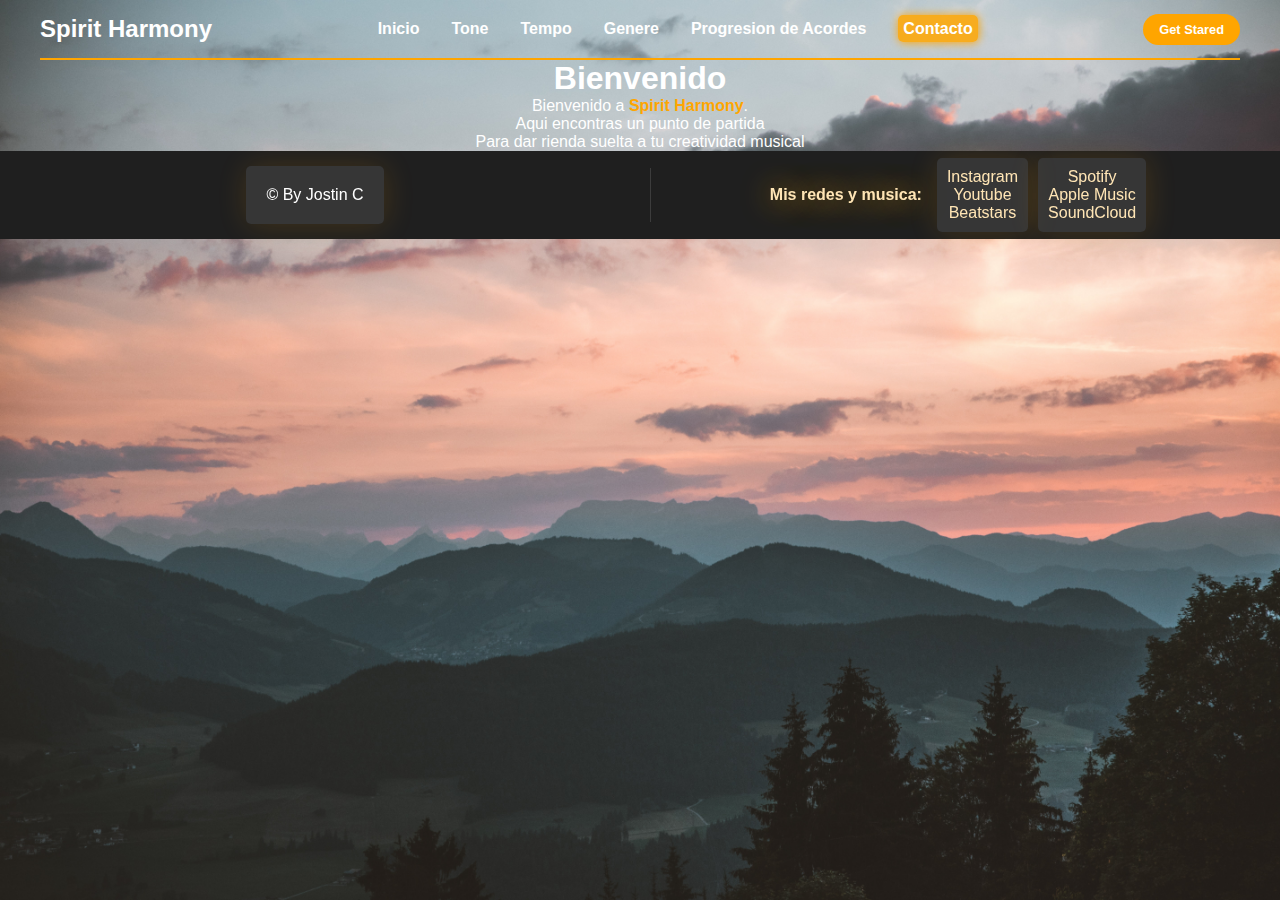
<file: Html/contato.html>
<!DOCTYPE html>
<html lang="en">

<head>
    <meta charset="UTF-8" />
    <meta http-equiv="X-UA-Compatible" content="IE=edge" />
    <meta name="viewport" content="width=device-width, initial-scale=1.0" />
    <title>Spirit Harmony</title>
    <!-- Font awesome -->
    <link rel="stylesheet" href="https://cdnjs.cloudflare.com/ajax/libs/font-awesome/6.4.0/css/all.min.css" integrity="sha512-iecdLmaskl7CVkqkXNQ/ZH/XLlvWZOJyj7Yy7tcenmpD1ypASozpmT/E0iPtmFIB46ZmdtAc9eNBvH0H/ZpiBw==" crossorigin="anonymous" referrerpolicy="no-referrer"
    />
    <link rel="stylesheet" href="/Css/Main.css" />
    <link rel="stylesheet" href="/Css/contacto.css">
    <link rel="shortcut icon" href="/Images/Spirit Harmoby logo.png" type="image/x-icon">
</head>

<body>
    <header>
        <nav class="navbar">
            <div class="logo"><a href="/index.html">Spirit Harmony</a></div>
            <ul class="links">
                <li><a href="/index.html">Inicio</a></li>
                <li><a href="tone.html">Tone</a></li>
                <li><a href="tempo.html">Tempo</a></li>
                <li><a href="genero.html">Genere</a></li>
                <li><a href="progrecion.html">Progresion de Acordes</a></li>
                <li><a href="contato.html"  page="one">Contacto</a></li>
            </ul>
            <a href="#" class="action_btn">Get Stared</a>
            <div class="toggle_btn">
                <i class="fa-solid fa-bars"></i>
            </div>
        </nav>
        <div class="dropdown_menu ">
            <li><a href="/index.html" page="one">Inicio</a></li>
            <li><a href="tone.html">Tone</a></li>
            <li><a href="tempo.html">Tempo</a></li>
            <li><a href="genero.html">Genere</a></li>
            <li><a href="progrecion.html">Progresion de Acordes</a></li>
            <li><a href="contato.html">Contacto</a></li>
            <li><a href="#" class="action_btn">Get Stared</a></li>
        </div>
    </header>
    <main>
        <section id="sec-one">
            <h1>Bienvenido</h1>
            <p>Bienvenido a
                <x>Spirit Harmony</x>. <br>Aqui encontras un punto de partida<br> Para dar rienda suelta a tu creatividad musical </p>
        </section>
        <footer>
        <div class="fo-who-page">
            <p></p>
            <p>&copy; By Jostin C</p>
        </div>
        <div class="fo-links">
            <h4>Mis redes y musica:</h4>
            <ul>
                <li><a href="#">Instagram</a></li>
                <li><a href="#">Youtube</a></li>
                <li><a href="#">Beatstars</a></li>
                
            </ul>
            <ul class="fo-links__">
                <li><a href="#">Spotify</a></li>
                <li><a href="#">Apple Music</a></li>
                <li><a href="#">SoundCloud</a></li>
            </ul>
        </div>
        </footer>
    </main>
    
    <script src="/Js/Main.js"></script>
</body>

</html>
</file>
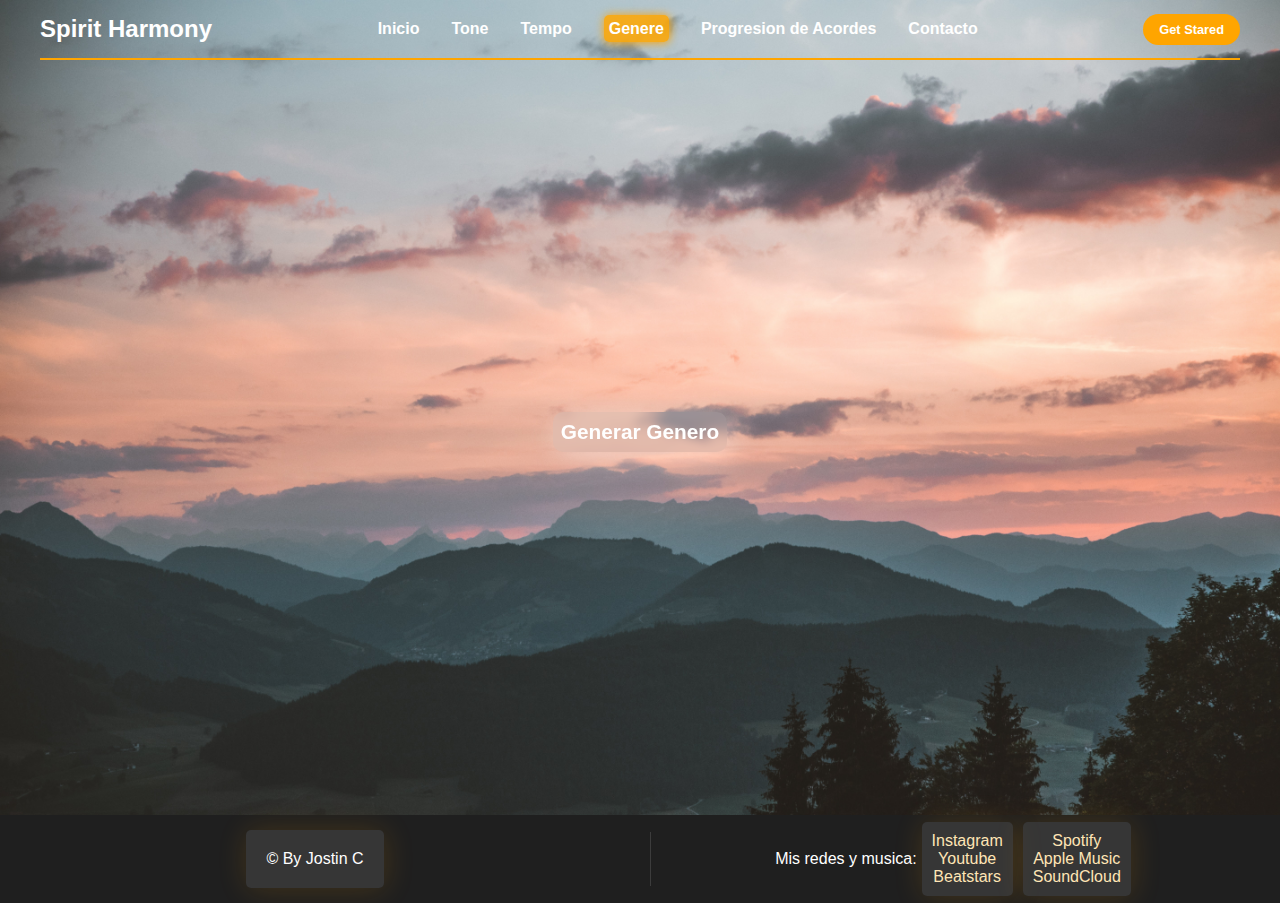
<file: Html/genero.html>
<!DOCTYPE html>
<html lang="en">

<head>
    <meta charset="UTF-8" />
    <meta http-equiv="X-UA-Compatible" content="IE=edge" />
    <meta name="viewport" content="width=device-width, initial-scale=1.0" />
    <title>Spirit Harmony</title>
    <!-- Font awesome -->
    <link rel="stylesheet" href="https://cdnjs.cloudflare.com/ajax/libs/font-awesome/6.4.0/css/all.min.css" integrity="sha512-iecdLmaskl7CVkqkXNQ/ZH/XLlvWZOJyj7Yy7tcenmpD1ypASozpmT/E0iPtmFIB46ZmdtAc9eNBvH0H/ZpiBw==" crossorigin="anonymous" referrerpolicy="no-referrer"
    />
    <link rel="stylesheet" href="/Css/Main.css" />
    <link rel="stylesheet" href="/Css/genero.css">
    <link rel="shortcut icon" href="/Images/Spirit Harmoby logo.png" type="image/x-icon">
</head>

<body>
    <header>
        <nav class="navbar">
            <div class="logo"><a href="/index.html">Spirit Harmony</a></div>
            <ul class="links">
                <li><a href="/index.html">Inicio</a></li>
                <li><a href="tone.html">Tone</a></li>
                <li><a href="tempo.html">Tempo</a></li>
                <li><a href="genero.html">Genere</a></li>
                <li><a href="progrecion.html">Progresion de Acordes</a></li>
                <li><a href="contato.html">Contacto</a></li>
            </ul>
            <a href="#" class="action_btn">Get Stared</a>
            <div class="toggle_btn">
                <i class="fa-solid fa-bars"></i>
            </div>
        </nav>
        <div class="dropdown_menu ">
            <li><a href="/index.html">Inicio</a></li>
            <li><a href="tone.html">Tone</a></li>
            <li><a href="tempo.html">Tempo</a></li>
            <li><a href="genero.html">Genere</a></li>
            <li><a href="progrecion.html">Progresion de Acordes</a></li>
            <li><a href="contato.html">Contacto</a></li>
            <li><a href="#" class="action_btn">Get Stared</a></li>
        </div>
    </header>
    <main>
        <section id="sec-one">
        <a href="#" onclick="genRandom()" id="boton" class="genGenero">Generar Genero</a>
        <p id="texto-respuesta"></p>
        </section>
        <footer>
            <div class="fo-who-page">
                <p></p>
                <p>&copy; By Jostin C</p>
            </div>
            <div class="fo-links">
                Mis redes y musica:
                <ul>
                    <li><a href="#">Instagram</a></li>
                    <li><a href="#">Youtube</a></li>
                    <li><a href="#">Beatstars</a></li>
                    
                </ul>
                <ul class="fo-links__">
                    <li><a href="#">Spotify</a></li>
                    <li><a href="#">Apple Music</a></li>
                    <li><a href="#">SoundCloud</a></li>
                </ul>
            </div>
            </footer>
    </main>
    <script src="/Js/Main.js"></script>
    <script src="/Js/Genero.js"></script>
</body>

</html>
</file>
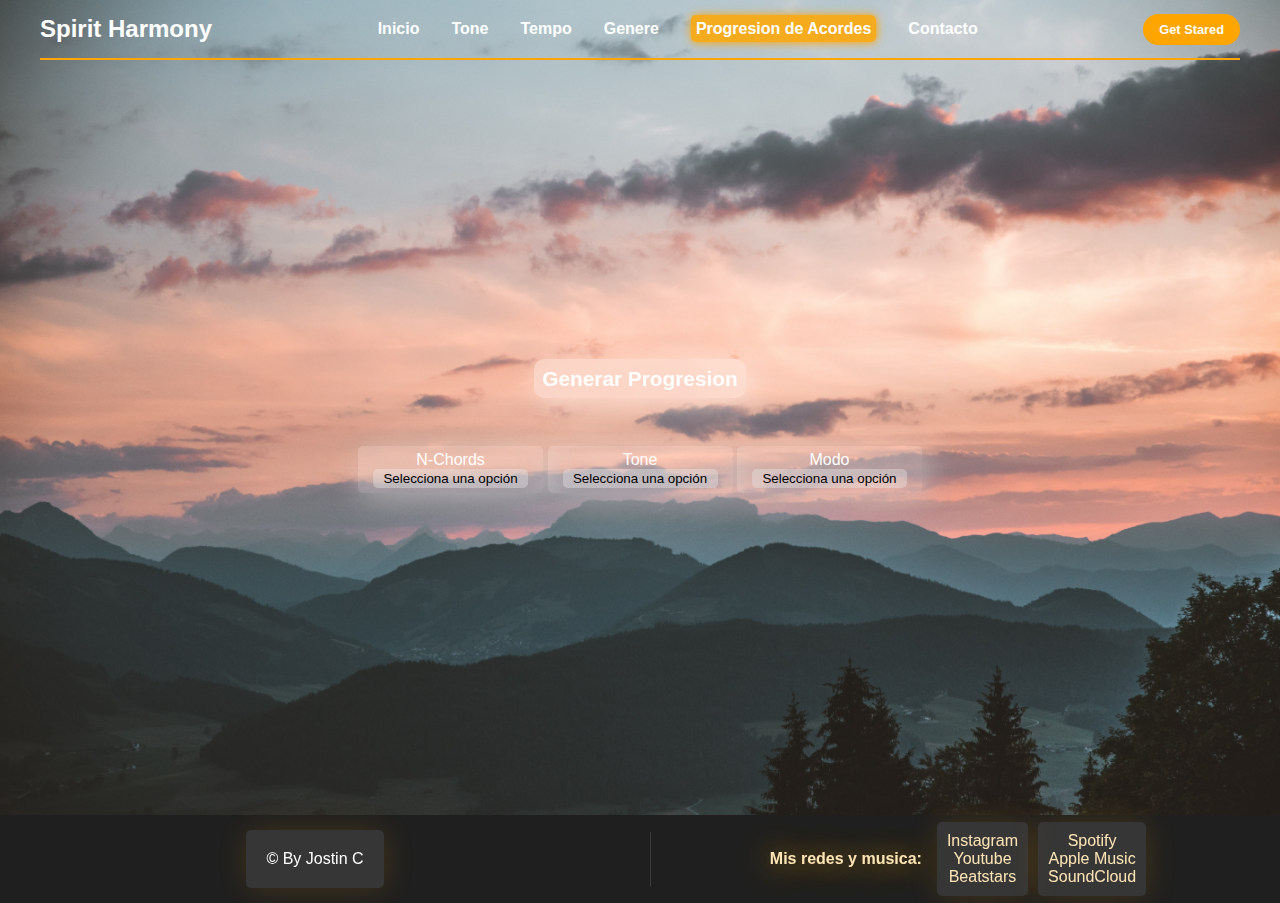
<file: Html/progrecion.html>
<!DOCTYPE html>
<html lang="en">

<head>
    <meta charset="UTF-8" />
    <meta http-equiv="X-UA-Compatible" content="IE=edge" />
    <meta name="viewport" content="width=device-width, initial-scale=1.0" />
    <title>Spirit Harmony</title>
    <!-- Font awesome -->
    <link rel="stylesheet" href="https://cdnjs.cloudflare.com/ajax/libs/font-awesome/6.4.0/css/all.min.css"
        integrity="sha512-iecdLmaskl7CVkqkXNQ/ZH/XLlvWZOJyj7Yy7tcenmpD1ypASozpmT/E0iPtmFIB46ZmdtAc9eNBvH0H/ZpiBw=="
        crossorigin="anonymous" referrerpolicy="no-referrer" />
    <link rel="stylesheet" href="/Css/Main.css" />
    <link rel="stylesheet" href="/Css/progresion.css">
    <link rel="shortcut icon" href="/Images/Spirit Harmoby logo.png" type="image/x-icon">
</head>

<body>
    <header>
        <nav class="navbar">
            <div class="logo"><a href="/index.html">Spirit Harmony</a></div>
            <ul class="links">
                <li><a href="/index.html">Inicio</a></li>
                <li><a href="tone.html">Tone</a></li>
                <li><a href="tempo.html">Tempo</a></li>
                <li><a href="genero.html">Genere</a></li>
                <li><a href="progrecion.html">Progresion de Acordes</a></li>
                <li><a href="contato.html">Contacto</a></li>
            </ul>
            <a href="#" class="action_btn">Get Stared</a>
            <div class="toggle_btn">
                <i class="fa-solid fa-bars"></i>
            </div>
        </nav>
        <div class="dropdown_menu ">
            <li><a href="/index.html">Inicio</a></li>
            <li><a href="tone.html">Tone</a></li>
            <li><a href="tempo.html">Tempo</a></li>
            <li><a href="genero.html">Genere</a></li>
            <li><a href="progrecion.html">Progresion de Acordes</a></li>
            <li><a href="contato.html">Contacto</a></li>
            <li><a href="#" class="action_btn">Get Stared</a></li>
        </div>
    </header>
    <main>
        <section id="sec-one">
            <div class="one-div">
                <a href="#" onclick="progRandom()" id="boton" class="genProgre">Generar Progresion</a>
                <p id="texto-respuesta"></p>
            </div>
            <div class="in">
                <div class="in-sub1">
                    <label for="">N-Chords</label>
                    <select id="miSelect">
                        <option value="0">Selecciona una opción</option>
                        <option value="1">1</option>
                        <option value="2">2</option>
                        <option value="3">3</option>
                        <option value="4">4</option>
                        <option value="5">5</option>
                        <option value="6">6</option>
                        <option value="7">7</option>
                        <option value="8">8</option>
                        <option value="9">9</option>
                        <option value="10">10</option>
                    </select>
                </div>
                <div class="in-sub2">
                    <label for="a">Tone</label>
                    <select name="is" id="miSelect2">
                        <option value="0">Selecciona una opción</option>
                        <option value="1">C</option>
                        <option value="2">C#</option>
                        <option value="3">D</option>
                        <option value="4">Eb</option>
                        <option value="5">E</option>
                        <option value="6">F</option>
                        <option value="7">F#</option>
                        <option value="8">G</option>
                        <option value="9">G#</option>
                        <option value="10">A</option>
                        <option value="11">Bb</option>
                        <option value="12">B</option>
                    </select>
                </div>
                <div class="in-sub3">
                    <label for="a">Modo</label>
                    <select name="is" id="miSelect3">
                        <option value="0">Selecciona una opción</option>
                        <option value="1">Major</option>
                        <option value="2">Minor</option>
                        <option value="3">Pentatonic</option>
                        <option value="4">Pentatonic Minor</option>
                        <option value="5">Blues</option>
                    </select>
                </div>
            </div>
        </section>
        <footer>
            <div class="fo-who-page">
                <p></p>
                <p>&copy; By Jostin C</p>
            </div>
            <div class="fo-links">
                <h4>Mis redes y musica:</h4>
                <ul>
                    <li><a href="#">Instagram</a></li>
                    <li><a href="#">Youtube</a></li>
                    <li><a href="#">Beatstars</a></li>
                    
                </ul>
                <ul class="fo-links__">
                    <li><a href="#">Spotify</a></li>
                    <li><a href="#">Apple Music</a></li>
                    <li><a href="#">SoundCloud</a></li>
                </ul>
            </div>
        </footer>
    </main>
    <script src="/Js/Main.js"></script>
    <script src="/Js/Progresion.js"></script>
</body>

</html>
</file>
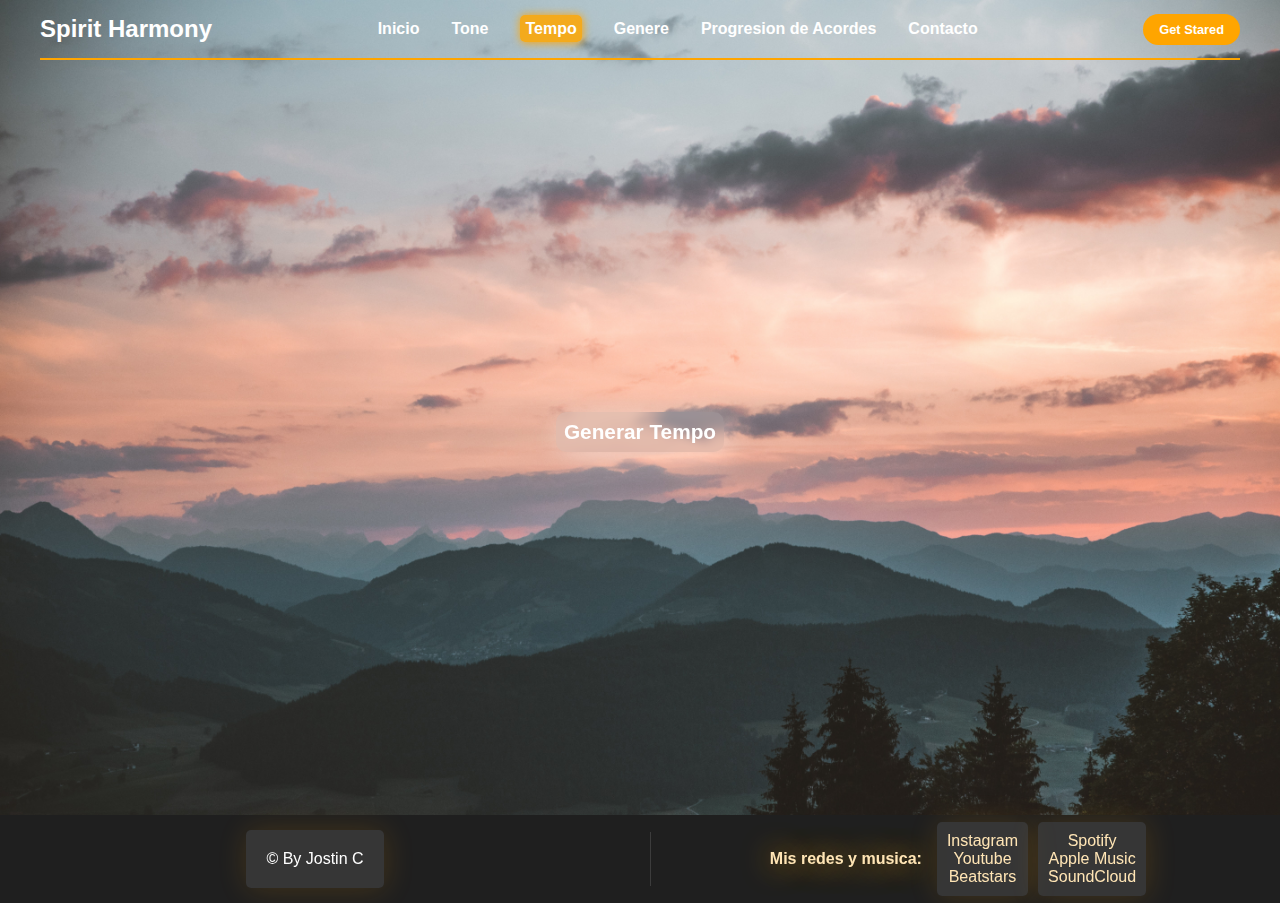
<file: Html/tempo.html>
<!DOCTYPE html>
<html lang="en">

<head>
    <meta charset="UTF-8" />
    <meta http-equiv="X-UA-Compatible" content="IE=edge" />
    <meta name="viewport" content="width=device-width, initial-scale=1.0" />
    <title>Spirit Harmony</title>
    <!-- Font awesome -->
    <link rel="stylesheet" href="https://cdnjs.cloudflare.com/ajax/libs/font-awesome/6.4.0/css/all.min.css" integrity="sha512-iecdLmaskl7CVkqkXNQ/ZH/XLlvWZOJyj7Yy7tcenmpD1ypASozpmT/E0iPtmFIB46ZmdtAc9eNBvH0H/ZpiBw==" crossorigin="anonymous" referrerpolicy="no-referrer"
    />
    <link rel="stylesheet" href="/Css/Main.css" />
    <link rel="stylesheet" href="/Css/tempo.css">
    <link rel="shortcut icon" href="/Images/Spirit Harmoby logo.png" type="image/x-icon">
</head>

<body>
    <header>
        <nav class="navbar">
            <div class="logo"><a href="/index.html">Spirit Harmony</a></div>
            <ul class="links">
                <li><a href="/index.html">Inicio</a></li>
                <li><a href="tone.html">Tone</a></li>
                <li><a href="tempo.html">Tempo</a></li>
                <li><a href="genero.html">Genere</a></li>
                <li><a href="progrecion.html">Progresion de Acordes</a></li>
                <li><a href="contato.html">Contacto</a></li>
            </ul>
            <a href="#" class="action_btn">Get Stared</a>
            <div class="toggle_btn">
                <i class="fa-solid fa-bars"></i>
            </div>
        </nav>
        <div class="dropdown_menu ">
            <li><a href="/index.html">Inicio</a></li>
            <li><a href="tone.html">Tone</a></li>
            <li><a href="tempo.html">Tempo</a></li>
            <li><a href="genero.html">Genere</a></li>
            <li><a href="progrecion.html">Progresion de Acordes</a></li>
            <li><a href="contato.html">Contacto</a></li>
            <li><a href="#" class="action_btn">Get Stared</a></li>
        </div>
    </header>
    <main>
        <section id="sec-one">
        <a href="#" onclick="tempRandom()" id="boton" class="genTempo">Generar Tempo</a>
        <p id="texto-respuesta"></p>
        </section>
        <footer>
            <div class="fo-who-page">
                <p></p>
                <p>&copy; By Jostin C</p>
            </div>
            <div class="fo-links">
                <h4>Mis redes y musica:</h4>
                <ul>
                    <li><a href="#">Instagram</a></li>
                    <li><a href="#">Youtube</a></li>
                    <li><a href="#">Beatstars</a></li>
                    
                </ul>
                <ul class="fo-links__">
                    <li><a href="#">Spotify</a></li>
                    <li><a href="#">Apple Music</a></li>
                    <li><a href="#">SoundCloud</a></li>
                </ul>
            </div>
        </footer>
    </main>
    <script src="/Js/Main.js"></script>
    <script src="/Js/Tempo.js"></script>
</body>

</html>
</file>
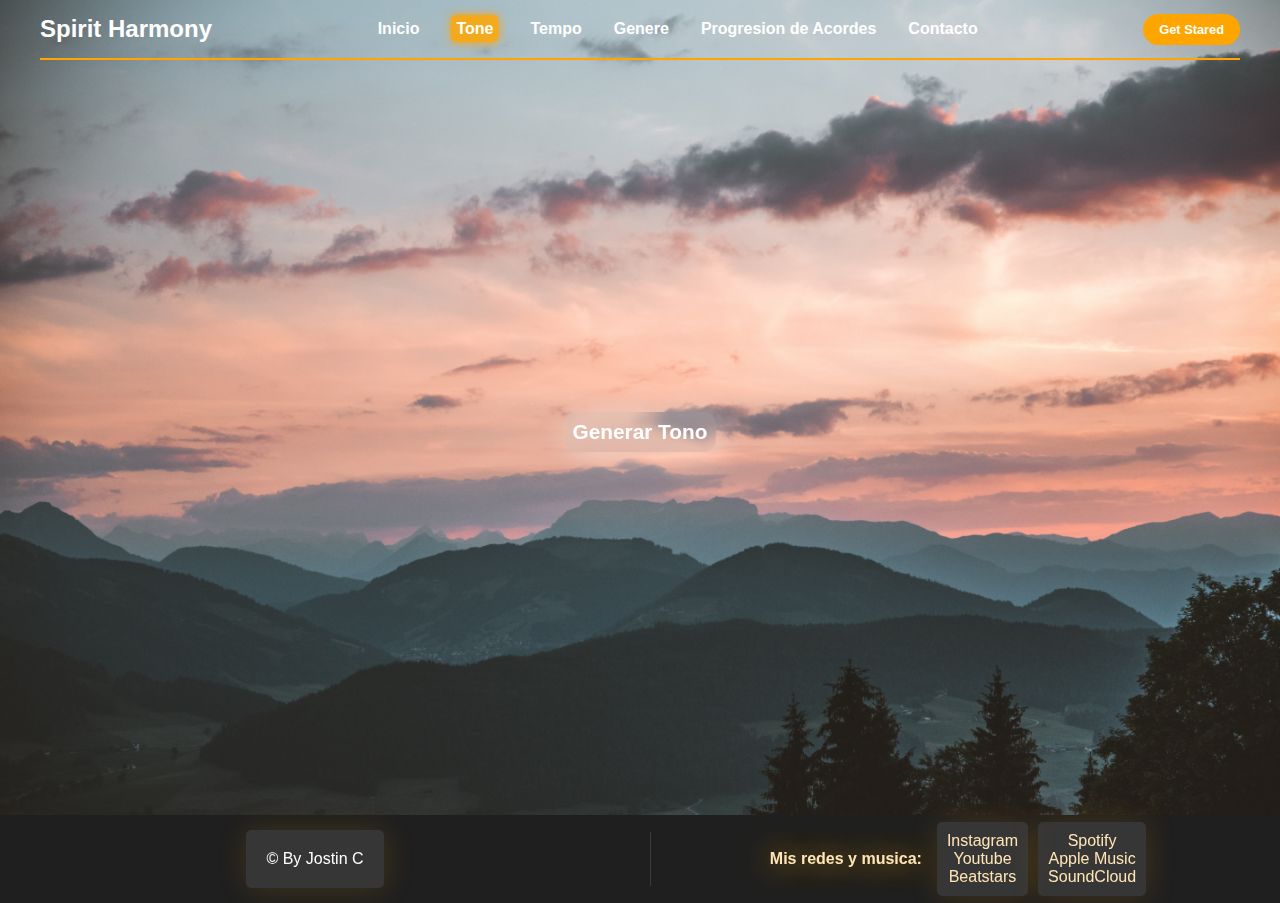
<file: Html/tone.html>
<!DOCTYPE html>
<html lang="en">

<head>
    <meta charset="UTF-8" />
    <meta http-equiv="X-UA-Compatible" content="IE=edge" />
    <meta name="viewport" content="width=device-width, initial-scale=1.0" />
    <title>Spirit Harmony</title>
    <!-- Font awesome -->
    <link rel="stylesheet" href="https://cdnjs.cloudflare.com/ajax/libs/font-awesome/6.4.0/css/all.min.css" integrity="sha512-iecdLmaskl7CVkqkXNQ/ZH/XLlvWZOJyj7Yy7tcenmpD1ypASozpmT/E0iPtmFIB46ZmdtAc9eNBvH0H/ZpiBw==" crossorigin="anonymous" referrerpolicy="no-referrer"
    />
    <link rel="stylesheet" href="/Css/Main.css" />
    <link rel="stylesheet" href="/Css/tone.css">
    <link rel="shortcut icon" href="/Images/Spirit Harmoby logo.png" type="image/x-icon">
</head>

<body>
    <header>
        <nav class="navbar">
            <div class="logo"><a href="/index.html">Spirit Harmony</a></div>
            <ul class="links">
                <li><a href="/index.html">Inicio</a></li>
                <li><a href="tone.html">Tone</a></li>
                <li><a href="tempo.html">Tempo</a></li>
                <li><a href="genero.html">Genere</a></li>
                <li><a href="progrecion.html">Progresion de Acordes</a></li>
                <li><a href="contato.html">Contacto</a></li>
            </ul>
            <a href="#" class="action_btn">Get Stared</a>
            <div class="toggle_btn">
                <i class="fa-solid fa-bars"></i>
            </div>
        </nav>
        <div class="dropdown_menu ">
            <li><a href="/index.html">Inicio</a></li>
            <li><a href="tone.html">Tone</a></li>
            <li><a href="tempo.html">Tempo</a></li>
            <li><a href="genero.html">Genere</a></li>
            <li><a href="progrecion.html">Progresion de Acordes</a></li>
            <li><a href="contato.html">Contacto</a></li>
        </div>
    </header>
    <main>
        <section id="sec-one">
        <a href="#" onclick="tonoRandom()" id="boton" class="genTone">Generar Tono</a>
        <p id="texto-respuesta"></p>
        </section>
        <footer>
            <div class="fo-who-page">
                <p></p>
                <p>&copy; By Jostin C</p>
            </div>
            <div class="fo-links">
                <h4>Mis redes y musica:</h4>
                <ul>
                    <li><a href="#">Instagram</a></li>
                    <li><a href="#">Youtube</a></li>
                    <li><a href="#">Beatstars</a></li>
                    
                </ul>
                <ul class="fo-links__">
                    <li><a href="#">Spotify</a></li>
                    <li><a href="#">Apple Music</a></li>
                    <li><a href="#">SoundCloud</a></li>
                </ul>
            </div>
        </footer>
    </main>
    <script src="/Js/Main.js"></script>
    <script src="/Js/Tone.js"></script>
</body>

</html>
</file>
<file: Css/Main.css>
* {
    margin: 0;
    padding: 0;
    box-sizing: border-box;
    font-family: 'Open Sans', sans-serif, monospace;
}
html{
    height: 100%;
}

body {
    height: 100vh;
    background-color: #000;
    background-image: url('/Images/backround.jpg');
    background-size: cover;
    background-position: center;
    background-attachment: fixed;
}

li {
    list-style: none;
}

a {
    text-decoration: none;
    color: #fff;
    font-size: 1rem;
}

a:hover {
    color: orange;
}


/* Header */

header {
    position: relative;
    padding: 0 2rem;
}

.navbar {
    width: 100%;
    height: 60px;
    max-width: 1200px;
    margin: 0 auto;
    display: flex;
    align-items: center;
    justify-content: space-between;
    border-bottom: solid 2px orange;
}

.navbar .logo a {
    right: 1px;
    font-size: 1.5rem;
    font-weight: bold;
}
.navbar .logo a:hover{
    transition: all 0.5s ease-in-out;
    color: orange;
    text-decoration: underline orange;
}

.navbar .links {
    display: flex;
    gap: 2rem;
}

.links a {
    font-weight: 500;
    font-weight: bold;
}

.navbar .toggle_btn {
    color: #fff;
    font-size: 1.5rem;
    cursor: pointer;
    display: none;
}

.action_btn {
    background-color: orange;
    color: #fff;
    padding: 0.5rem 1rem;
    border: none;
    outline: none;
    border-radius: 20px;
    font-size: 0.8rem;
    font-weight: bold;
    cursor: pointer;
}

.action_btn:hover {
    transition: all 0.2s ease-in-out;
    scale: 1.05;
    color: #fff;
}

.action_btn:active {
    scale: 0.95;
}


/* Dropdown Meunu */

.dropdown_menu {
    display: none;
    position: absolute;
    right: 2rem;
    top: 60px;
    height: 0;
    width: 300px;
    background: #adadad34;
    backdrop-filter: blur(15px);
    border-radius: 10px;
    overflow: hidden;
    transition: height 0.5s cubic-bezier(0.175, 0.885, 0.32, 1.275);
}

.open {
    height: 300px;
}

.dropdown_menu li {
    padding: 0.7rem;
    display: flex;
    justify-content: center;
    align-items: center;
}

.dropdown_menu .action_btn {
    width: 100%;
    display: flex;
    justify-content: center;
}


/* Main de la Web */

#sec-one {
    
    display: flex;
    flex-direction: column;
    align-items: center;
    justify-content: center;
    text-align: center;
    color: white;
    
}

.sec-div-one h1 {
    font-size: 48px;
    margin-bottom: 1rem;
}

#sec-one p x {
    color: orange;
    font-weight: bold;
}

footer{
    bottom: 0;
    box-sizing: border-box;
    background: #1f1f1f;
    backdrop-filter: blur(5px);
    width: 100%;
    padding-top: 15px;
    padding-bottom: 15px;
    color: white;
    display:grid;
    grid-template-columns: 1fr 1fr;
    gap: 20px;
    justify-content:center;
    align-items:center;
    text-align:center;
}
footer .fo-who-page{
    background: #4545459a;
    margin: auto;
    padding: 20px;
    border-radius: 5px;
    box-shadow: 1px 1px 30px rgba(255, 166, 0, 0.164);
}
footer .fo-links{
    display: flex;
    justify-content:center;
    align-items: center;
    border-left: solid 1px #454545c7;
}
h4{
    margin:10px;
    text-shadow: 1px 1px 30px orange;
    color: #ffe5b5;
}
h4:hover{
    color:#a7834e
}
.fo-links ul{
    background: #4545459a;
    margin: -10px 5px;
    padding: 10px;
    border-radius: 5px;
    margin-right: 5px;
    box-shadow: 1px 1px 30px rgba(255, 166, 0, 0.164);
    
}
.fo-links ul li a{
    color: #ffe5b5;
}
.fo-links ul li a:hover{
    transition: all 0.5s ease-in-out;
    scale: 1.05;
    color: orange;

}
.fo-links ul:hover{
    transition: all 0.5s ease-in-out;
    scale: 1.05;
    box-shadow: 1px 1px 30px rgba(255, 166, 0, 0.603);
    color: orange;
}

.fo-links{
    margin-right: 20px;
}
/* Responsive desing */

@media (max-width: 992px) {
    .navbar .links,
    .navbar .action_btn {
        display: none;
    }
    .navbar .toggle_btn {
        display: block;
    }
    .dropdown_menu {
        display: block;
    }
}

@media (max-width: 576px) {
    .dropdown_menu {
        left: 2rem;
        width: unset;
    }
    
}
@media (max-width: 480px){
    footer{
        display: flex;
        flex-direction: column;
        padding-top: 10px;
        padding-bottom:  15px; 
    }
    footer .fo-links{
        border-left: none;
        border-top: solid 1px #454545e1;
        padding-top: 25px;
        margin: 0 10px;
    }
    
}
@media (max-width: 325px){
    .sec-div-one h1{
        font-size: 36px;
    }
}
@media (max-width: 300px){
    footer{
        display: flex;
        flex-direction: column;
        padding-top: 10px;
        padding-bottom:  15px;
        width: 100%;
    }
    footer .fo-links{
        border-left: none;
        border-top: none;
        right: 0;
        padding-top: 25px;
        border-top: solid 1px #454545e1;
        margin: 0 40px;
    }
    .fo-links ul{
        background: #4545459a;
        margin: -10px 5px;
        padding: 5px;
        border-radius: 5px;
        margin-right: 0;
        box-shadow: 1px 1px 30px rgba(255, 166, 0, 0.164);
        
    }
}
</file>
<file: Css/contacto.css>
[page="one"] {
    padding: 5px;
    border-radius: 5px;
    background: rgba(255, 166, 0, 0.856);
    box-shadow: 0.5px 0.5px 10px orange;
}

[page="one"]:hover {
    transition: all 1s ease-in-out;
    scale: 1.05;
    border-radius: 20px;
    background: rgb(255, 166, 0);
    color: white;
    transition: all 0.5s ease-out;
    box-shadow: -0.5px -0.5px 20px #ffffff93;
    
}
</file>
<file: Css/genero.css>
[href="genero.html"] {
    padding: 5px;
    border-radius: 5px;
    background: rgba(255, 166, 0, 0.856);
    box-shadow: 0.5px 0.5px 10px orange;
}

[href="genero.html"]:hover {
    transition: all 1s ease-in-out;
    scale: 1.05;
    border-radius: 20px;
    background: rgb(255, 166, 0);
    color: white;
    transition: all 0.5s ease-out;
    box-shadow: -0.5px -0.5px 20px #ffffff93;
}
#sec-one{
    height: calc(90.5vh - 60px);

}
section .genGenero{
    font-size: 130%;
    font-weight: bold;
    padding: 8px;
    background: rgba(214, 214, 214, 0.274);
    border-radius: 10px;
    backdrop-filter: blur(5px);
    box-shadow: 5px 5px 30px rgba(255, 255, 255, 0.432);
    margin-bottom: 10px;
}
section .genGenero:hover{
    transition: all 0.2s ease-in-out;
    scale: 1.05;
    background: rgba(250, 181, 90, 0.274);
    box-shadow: 5px 5px 30px rgba(255, 168, 37, 0.432);
}
section .genGenero:active{
    transition: all 0.2s ease-in-out;
    scale: 0.95;
    color: rgb(255, 128, 128);
    box-shadow: 5px 5px 30px rgba(255, 106, 37, 0.432);

}

#texto-respuesta{
    font-size: 110%;
}
#texto-respuesta:hover{
    color: orange;
}
</file>
<file: Css/progresion.css>
/* Estilos del nav */
[href="progrecion.html"] {
    padding: 5px;
    border-radius: 5px;
    background: rgba(255, 166, 0, 0.856);
    box-shadow: 0.5px 0.5px 10px orange;
}

[href="progrecion.html"]:hover {
    transition: all 1s ease-in-out;
    scale: 1.05;
    border-radius: 20px;
    background: rgba(255, 166, 0, 0.986);
    color: white;
    transition: all 0.5s ease-out;
    box-shadow: -0.5px -0.5px 20px #ffffff93;
}
#sec-one{
    height: calc(90.5vh - 60px);

}
.one-div{
    margin-bottom: 100px;
    position: absolute;
    
}
section .genProgre{
    font-size: 130%;
    font-weight: bold;
    padding: 8px;
    background: rgba(255, 255, 255, 0.363);
    border-radius: 10px;
    backdrop-filter: blur(10px);
    box-shadow: 5px 5px 30px rgba(255, 255, 255, 0.5);
    margin-bottom: 30px;
}
section .genProgre:hover{
    transition: all 0.2s ease-in-out;
    scale: 1.05;
    background: rgba(250, 181, 90, 0.507);
    box-shadow: 5px 5px 30px rgba(255, 168, 37, 0.432);
    backdrop-filter: blur(100px);

}
section .genProgre:active{
    transition: all 0.2s ease-in-out;
    scale: 0.95;
    color: rgb(255, 128, 128);
    box-shadow: 5px 5px 30px rgba(255, 106, 37, 0.432);

}

#texto-respuesta{
    margin-top: 1rem;
    font-size: 110%;
}
#texto-respuesta:hover{
    color: orange;
}


.in-sub1, .in-sub2, .in-sub3{
    display: inline-block;
    background-color: rgba(255, 255, 255, 0.219);
    padding: 5px;
    border-radius: 5px;
    justify-content: center;
    align-items: center;
    text-align: center;
    box-shadow: 5px 5px 30px rgba(211, 211, 211, 0.575) ;
}
label{
    display: block;
}
section .in {
    margin-top: 4rem;
}
section .in #miSelect, section .in #miSelect2, .in #miSelect3{
    margin: 0 10px;
    background: #ebebeb5e;
    border: none;
    border-radius: 5px;
    padding: 2px 10px;
}


select{
    -webkit-appearance: none; /* Para navegadores basados en WebKit (por ejemplo, Chrome, Safari) */
    -moz-appearance: none; /* Para navegadores basados en Gecko (por ejemplo, Firefox) */
    cursor: pointer;
}

select:hover{
    scale: 1.05;
}

select:active{
    transition: all 0.2s ease-in-out;
    scale: 0.95;

}

option{
    text-align: center;
}
main{
    z-index: 1;
}
header{
    z-index: 2;
}

@media (max-width: 400px) {
    .in{
        display: flex;
        flex-direction: column;
    }
    .in-sub1, .in-sub2, .in-sub3{
        margin: 10px;
    }
    .one-div{
        margin-bottom: 190px;
    }
    #texto-respuesta{
        background: #ffffff49;
        border-radius: 5px;
    }
    
}
</file>
<file: Css/tempo.css>
[href="tempo.html"] {
    padding: 5px;
    border-radius: 5px;
    background: rgba(255, 166, 0, 0.856);
    box-shadow: 0.5px 0.5px 10px orange;
}

[href="tempo.html"]:hover {
    transition: all 1s ease-in-out;
    scale: 1.05;
    border-radius: 20px;
    background: rgb(255, 166, 0);
    color: white;
    transition: all 0.5s ease-out;
    box-shadow: -0.5px -0.5px 20px #ffffff93;
}
#sec-one{
    height: calc(90.5vh - 60px);

}
section .genTempo{
    font-size: 130%;
    font-weight: bold;
    padding: 8px;
    background: rgba(214, 214, 214, 0.274);
    border-radius: 10px;
    backdrop-filter: blur(5px);
    box-shadow: 5px 5px 30px rgba(255, 255, 255, 0.432);
    margin-bottom: 10px;
}
section .genTempo:hover{
    transition: all 0.2s ease-in-out;
    scale: 1.05;
    background: rgba(250, 181, 90, 0.274);
    box-shadow: 5px 5px 30px rgba(255, 168, 37, 0.432);
}
section .genTempo:active{
    transition: all 0.2s ease-in-out;
    scale: 0.95;
    color: rgb(255, 128, 128);
    box-shadow: 5px 5px 30px rgba(255, 106, 37, 0.432);

}

#texto-respuesta{
    font-size: 110%;
}
#texto-respuesta:hover{
    color: orange;
}
</file>
<file: Css/tone.css>
[href="tone.html"] {
    padding: 5px;
    border-radius: 5px;
    background: rgba(255, 166, 0, 0.856);
    box-shadow: 0.5px 0.5px 10px orange;
}

[href="tone.html"]:hover {
    transition: all 1s ease-in-out;
    scale: 1.05;
    border-radius: 20px;
    background: rgb(255, 166, 0);
    color: white;
    transition: all 0.5s ease-out;
    box-shadow: -0.5px -0.5px 20px #ffffff93;
}
#sec-one{
    height: calc(90.5vh - 60px);

}
section .genTone{
    font-size: 130%;
    font-weight: bold;
    padding: 8px;
    background: rgba(214, 214, 214, 0.274);
    border-radius: 10px;
    backdrop-filter: blur(5px);
    box-shadow: 5px 5px 30px rgba(255, 255, 255, 0.432);
    margin-bottom: 10px;
}
section .genTone:hover{
    transition: all 0.2s ease-in-out;
    scale: 1.05;
    background: rgba(250, 181, 90, 0.274);
    box-shadow: 5px 5px 30px rgba(255, 168, 37, 0.432);
}
section .genTone:active{
    transition: all 0.2s ease-in-out;
    scale: 0.95;
    color: rgb(255, 128, 128);
    box-shadow: 5px 5px 30px rgba(255, 106, 37, 0.432);

}

#texto-respuesta{
    font-size: 110%;
}
#texto-respuesta:hover{
    color: orange;
}
</file>
